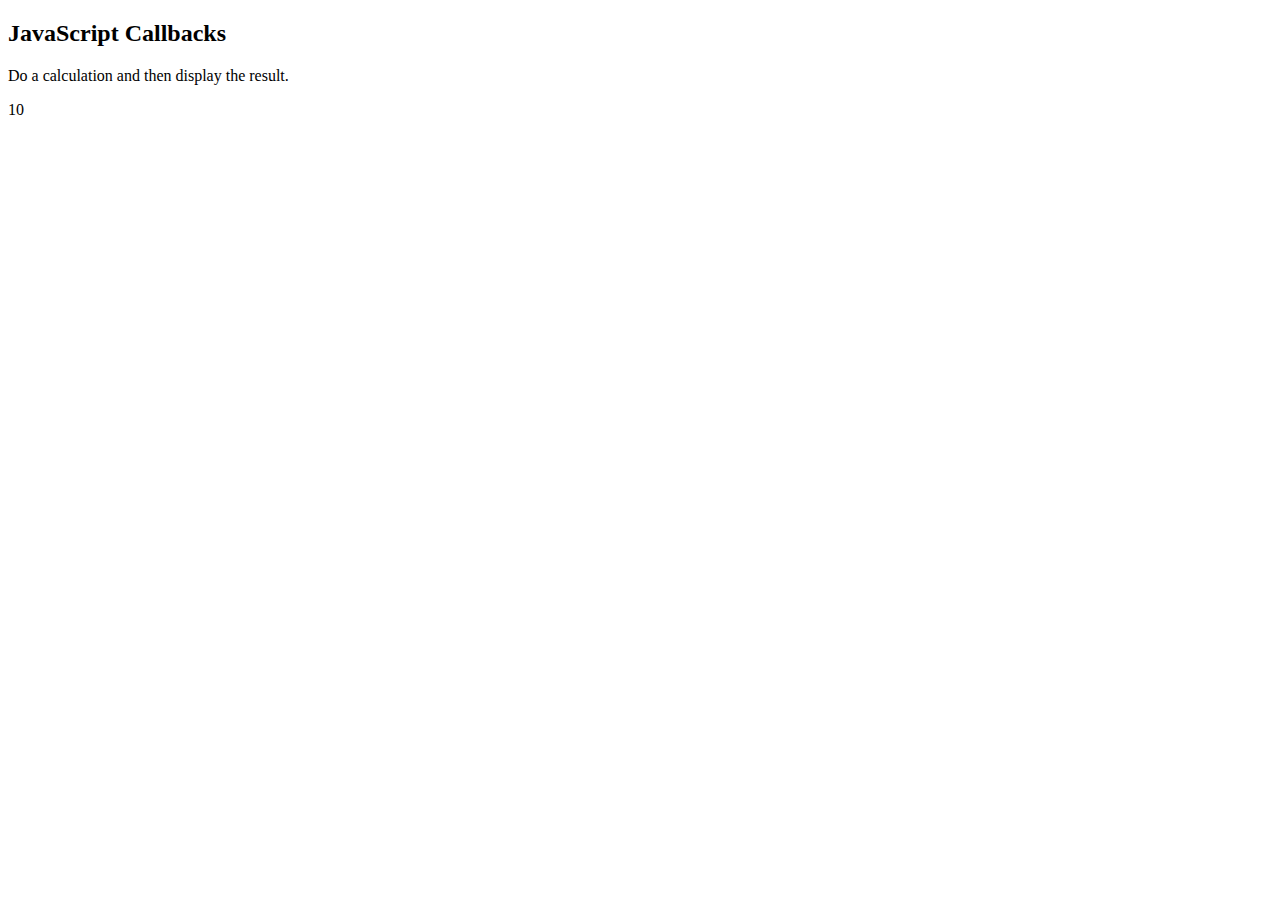
<file: callbacks.html>
<!DOCTYPE html>
<html>
<body>

<h2>JavaScript Callbacks</h2>

<p>Do a calculation and then display the result.</p>

<p id="demo"></p>

<script>
function calcular(num1, num2, callback) {
/*recibe dos numeros (O eso deberia recibir), y una funcion que guardare en la variable myCallback
en este caso estoy recibiendo num1 = 5, num2 = 5, my Callback = myDisplayer*/
  let sum = num1 + num2; //suma los numeros
  callback(sum); //ejecuta la funcion (myDisplayer, enviando el resultado de la suma)
}

function mostrar(something) {
    //Simplemente muestra algo en HTML
  document.getElementById("demo").innerHTML = something;
}

//Ejecuto myCalculator que tambien ejecutara myDisplayer
calcular(5, 5, mostrar);


/*Esta funcion ejecuta una funcion pasado un tiempo determinado (en milisegundos)*/
//definimos una funcion
function destiempo(){
    console.log("Hola");
}
//Ejecuta la funcion destiempo pasados unos 10 segundos
setTimeout(destiempo, 10000)

/*PROMESAS (ASINCRONISMO)*/ 


const myPromise = new Promise(
    function(myResolve, myReject) {
        setTimeout(function(){myResolve("I love You !!"); }, 3000);
    }
);

myPromise.then(function(value) {
  document.getElementById("demo").innerHTML = value;
});

</script>

</body>
</html>
</file>
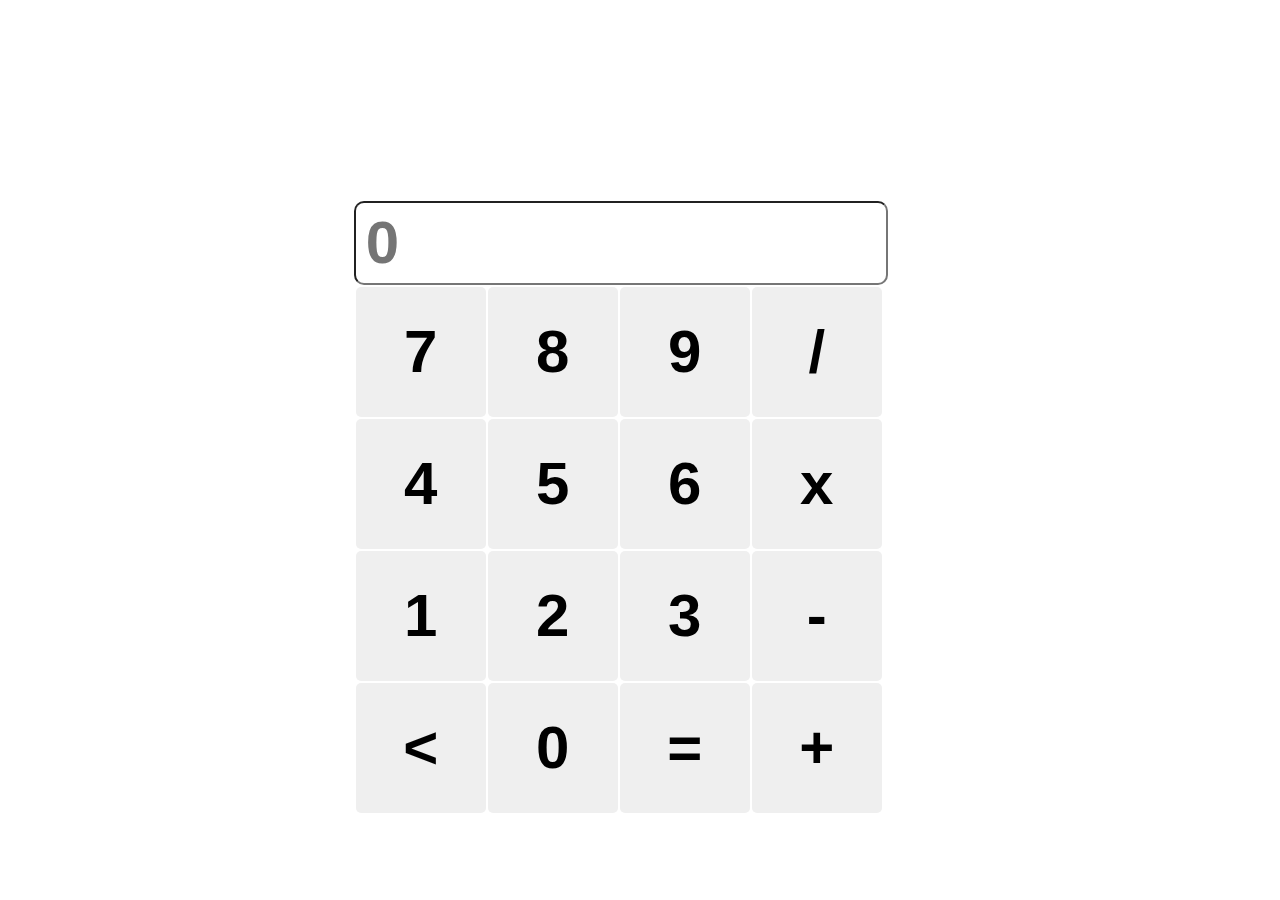
<file: Ejercicios/Calculadora/calculadora.html>
<!DOCTYPE html>
<html lang="en">
<head>
    <meta charset="UTF-8">
    <meta http-equiv="X-UA-Compatible" content="IE=edge">
    <meta name="viewport" content="width=device-width, initial-scale=1.0">
    <title>Calculadora</title>
    <link rel="stylesheet" href="calculadora.css">
</head>
<body>
    <div class="fondo">
        <div>
            <div class="titulo">
                <h1>Calculadora</h1>
            </div>
            <div class="barra_superior">
                <input type="number" class="barra" id="operacion" placeholder="0">
            </div>
            <div class="numeros">
                <Table>
                    <tr>
                        <td>
                            <button type="button" id="siete" value="7">7</button>
                        </td>
                        <td>
                            <button type="button" id="ocho" value="8">8</button>
                        </td>
                        <td>
                            <button type="button" id="nueve" value="9">9</button>
                        </td>
                        <td>
                            <button type="button" onclick="division()">/</button>
                        </td>
                    </tr>
                    <tr>
                        <td>
                            <button type="button" id="cuatro" value="4">4</button>
                        </td>
                        <td>
                            <button type="button" id="cinco" value="5">5</button>
                        </td>
                        <td>
                            <button type="button" id="seis" value="6">6</button>
                        </td>
                        <td>
                            <button type="button" onclick="multiplicacion()">x</button>
                        </td>
                    </tr>
                    <tr>
                        <td>
                            <button type="button" id="uno" value="1">1</button>
                        </td>
                        <td>
                            <button type="button" id="dos" value="2">2</button>
                        </td>
                        <td>
                            <button type="button" id="tres" value="3">3</button>
                        </td>
                        <td>
                            <button type="button" onclick="resta()">-</button>
                        </td>
                    </tr>
                    <tr>
                        <td>
                            <button type="button" onclick="reset()"><</button>
                        </td>
                        <td>
                            <button type="button" id="cero" value="0">0</button>
                        </td>
                        <td>
                            <button type="button" onclick="igual()">=</button>
                        </td>
                        <td>
                            <button type="button" onclick="suma()">+</button>
                        </td>
                    </tr>
                </Table>
            </div>
        </div>
    </div>
</body>

<script src="calculadora.js"></script> 
</html>
</file>
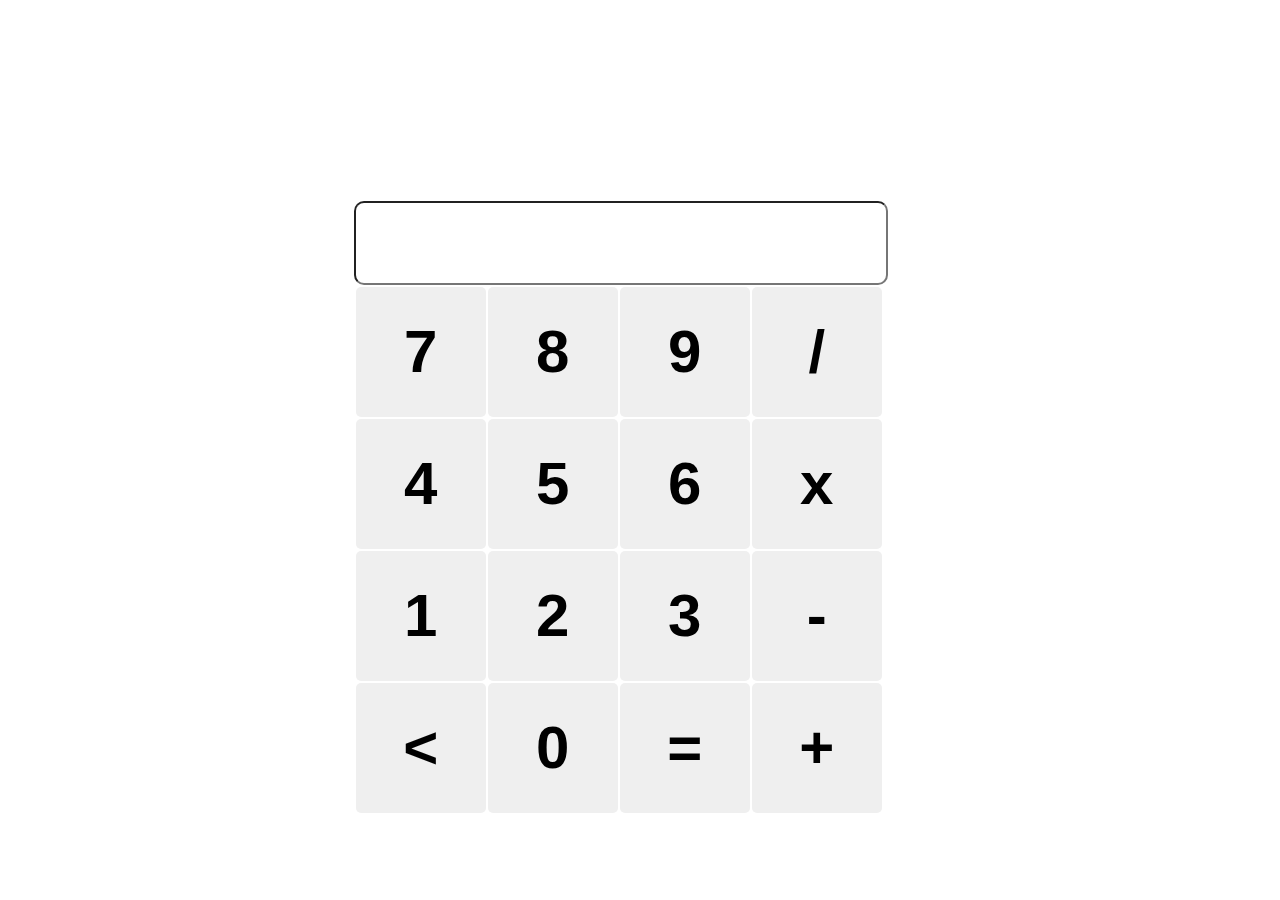
<file: Ejercicios/Calculadora/calculadora1.html>
<!DOCTYPE html>
<html lang="en">
<head>
    <meta charset="UTF-8">
    <meta http-equiv="X-UA-Compatible" content="IE=edge">
    <meta name="viewport" content="width=device-width, initial-scale=1.0">
    <title>Calculadora</title>
    <link rel="stylesheet" href="calculadora.css">
</head>
<body>
    <div class="fondo">
        <div>
            <div class="titulo">
                <h1>Calculadora</h1>
            </div>
            <div class="barra_superior">
                <input class="barra" id="operacion">
            </div>
            <div class="numeros">
                <Table>
                    <tr>
                        <td><button type="button" onclick="calculadora('7')">7</button></td>
                        <td><button type="button" onclick="calculadora('8')">8</button></td>
                        <td><button type="button" onclick="calculadora('9')">9</button></td>
                        <td><button type="button" onclick="calculadora('/')">/</button></td>
                    </tr>
                    <tr>
                        <td><button type="button" onclick="calculadora('4')">4</button></td>
                        <td><button type="button" onclick="calculadora('5')">5</button></td>
                        <td><button type="button" onclick="calculadora('6')">6</button></td>
                        <td><button type="button" onclick="calculadora('*')">x</button></td>
                    </tr>
                    <tr>
                        <td><button type="button" onclick="calculadora('1')">1</button></td>
                        <td><button type="button" onclick="calculadora('2')">2</button></td>
                        <td><button type="button" onclick="calculadora('3')">3</button></td>
                        <td><button type="button" onclick="calculadora('-')">-</button></td>
                    </tr>
                    <tr>
                        <td><button type="button" onclick="reset()"><</button></td>
                        <td><button type="button" onclick="calculadora('0')">0</button></td>
                        <td><button type="button" onclick="igual()">=</button></td>
                        <td><button type="button" onclick="calculadora('+')">+</button></td>
                    </tr>
                </Table>
            </div>
        </div>
    </div>
</body>

<script src="calculadora1.js"></script> 
</html>
</file>
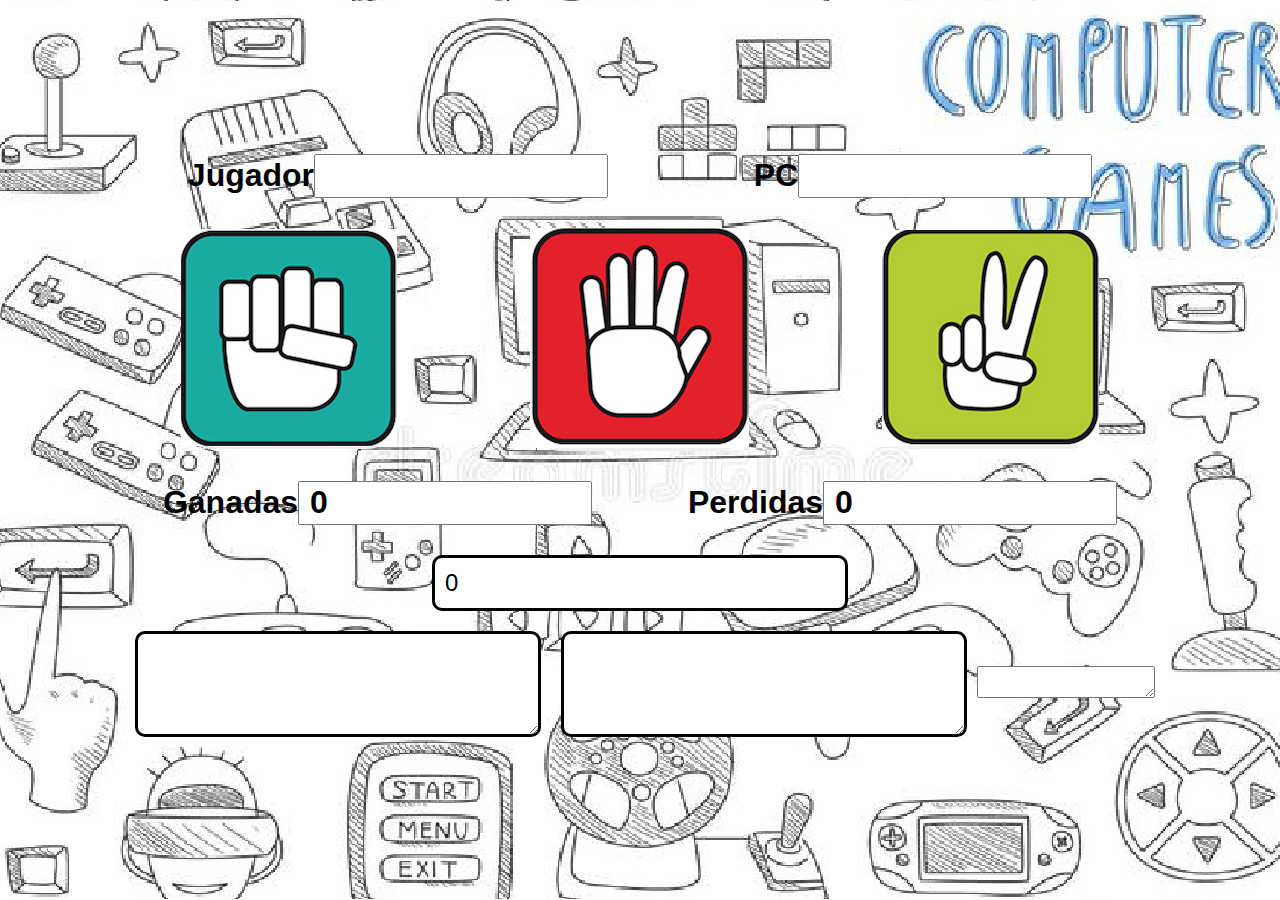
<file: Ejercicios/PPT/PPT.html>
<!DOCTYPE html>
<html lang="en">
<head>
    <meta charset="UTF-8">
    <meta http-equiv="X-UA-Compatible" content="IE=edge">
    <meta name="viewport" content="width=device-width, initial-scale=1.0">
    <title>Piedra, Papel o Tijera</title>
    <link rel="stylesheet" href="PPT.css">
</head>
<body>
    <div class="alinear">
        <div>
            <div class="superior">
                <div class="jugador">
                    <p>Jugador</p>
                    <input type="text" id="jugador">
                </div>
                <div class="PC">
                    <p>PC</p>
                    <input type="text" id="computer">
                </div>
            </div>
            <div class="medio">
                <div class="piedra">
                    <button type="button" id="piedra" onclick="computadora('Piedra')">
                        <img src="images/piedra.png" alt="piedra">
                    </button>
                </div>
                <div class="papel">
                    <button type="button" id="papel" onclick="computadora('Papel')">
                        <img src="images/papel.png" alt="papel">
                    </button>
                </div>
                <div class="tijera">
                    <button type="button" id="tijera" onclick="computadora('Tijera')">
                        <img src="images/tijera.png" alt="tijera">
                    </button>
                </div>
            </div>
            <div class="partidas">
                <div class="PC">
                    <p>Ganadas</p>
                    <input type="number" id="ganadas" value="0">
                </div>
                <div class="jugador">
                    <p>Perdidas</p>
                    <input type="number" id="perdidas" value="0">
                </div>
            </div>
            <div class="superior">
                <div class="resultado">
                    <div class="barra_contador">
                        <input type="text" id="contador" value="0">
                        <div class="mostrar">
                            <div class="result1">
                                <textarea type="text" id="resultado1"></textarea>
                            </div>
                            <div class="result2">
                                <textarea type="text" id="resultado2"></textarea>
                            </div>
                            <div class="result3">
                                <textarea type="text" id="resultado3"></textarea>
                            </div>
                        </div>
                    </div>
                </div>
            </div>
        </div>
    </div>
</body>
<script src="PPT.js"></script> 
</html>
</file>
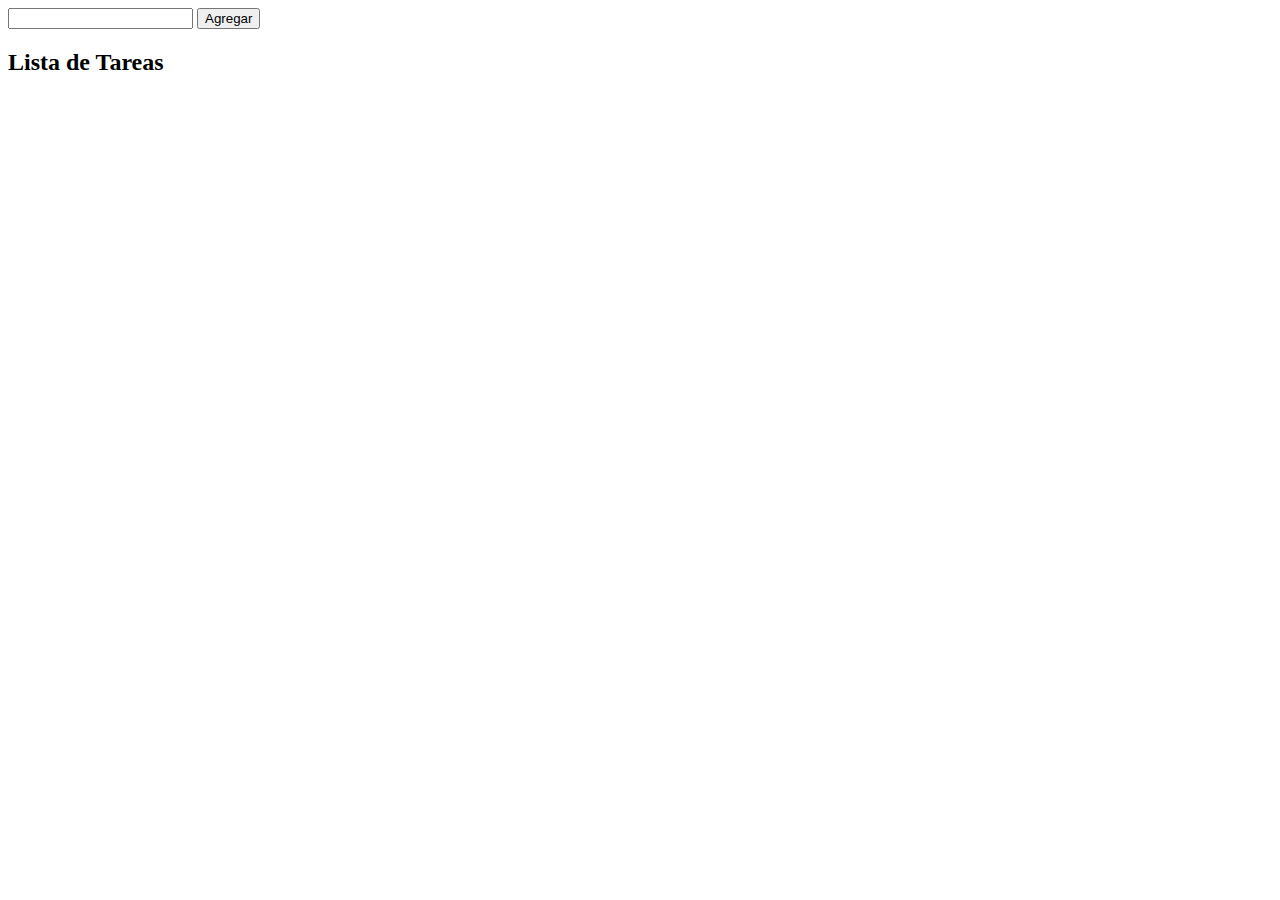
<file: Ejercicios/toDo/toDo.html>
<!DOCTYPE html>
<html lang="en">
<head>
    <meta charset="UTF-8">
    <meta http-equiv="X-UA-Compatible" content="IE=edge">
    <meta name="viewport" content="width=device-width, initial-scale=1.0">
    <title>toDo List</title>
    <!-- <script src="https://cdn.tailwindcss.com"></script> -->
</head>
<body>
    <div>
        <div>
            <input type="text" id="tarea">
            <button type="button" onclick="agregar()">Agregar</button>
        </div>
        <div>
            <h2>
                Lista de Tareas
            </h2>
        </div>
        <div id="lista">

        </div>
    </div>
</body>

<script src="toDo.js"></script>
</html>
</file>
<file: Ejercicios/Calculadora/calculadora.css>
*{
    padding: 0;
    margin: 0;
}



.fondo{
    background-image: url("https://img.freepik.com/foto-gratis/fondo-azul-degradado-lujo-abstracto-azul-oscuro-liso-banner-estudio-vineta-negra_1258-54587.jpg?w=360");
    background-position: center center;
    display: grid;
    align-items: center;
    justify-content: center;
    width: 100vw;
    height: 100vh;
    object-fit: cover; /*rellena toda la pantalla*/
    position: fixed;
}

button{
    border: none;
    border-radius: 5px;
    width: 130px;
    height: 130px;
    font-family: 'Franklin Gothic Medium', 'Arial Narrow', Arial, sans-serif;
    font-size: 60px;
    font-weight: 700;
}

button:hover{
    opacity: 0.8;
}

td{
    justify-content: center;
    align-items: center;
}

.barra{
    display: flex;
    width: 520px;
    height: 80px;
    font-family: 'Franklin Gothic Medium', 'Arial Narrow', Arial, sans-serif;
    font-size: 60px;
    font-weight: 700;
    justify-content: center;
    align-items: center;
    padding-left: 10px;
    border-radius: 10px;
}

h1{
    display: flex;
    color: white;
    font-family: 'Franklin Gothic Medium', 'Arial Narrow', Arial, sans-serif;
    font-size: 100px;
    font-weight: 700;
    margin: 0;
}

.titulo{
    display: flex;
}

.barra_superior{
    display: flex;
}

.numeros{
    display: flex;
}
</file>
<file: Ejercicios/PPT/PPT.css>
*{
    padding: 0;
    margin: 0;
}

.alinear{
    display: grid;
    align-items: center;
    justify-content: center;
    justify-items: center;
    background-image: url("images/fondo1.jpg");
    width: 100vw;
    height: 100vh;
    object-fit: cover; /*rellena toda la pantalla*/
    /* position: fixed; */
    background-position: center center;
}

.superior, .medio, .partidas{
    display: flex;
    justify-content: space-around;
    flex-direction: row;
}

.PC, .jugador{
    display: flex;
    justify-content: center;
    align-items: center;
}

.piedra, .papel, .tijera{
    display: flex;
    justify-content: space-between;
    padding: 10px;
    margin: 10px;
}

p{
    font-family: 'Franklin Gothic Medium', 'Arial Narrow', Arial, sans-serif;
    font-size: xx-large;
    font-weight: 700;
    color: black;
}

button{
    border: none;
    border-radius: 30px;
}

button:hover, .comparar:hover{
    opacity: 0.9;
}

input{
    width: 280px;
    height: 40px;
    font-family: 'Franklin Gothic Medium', 'Arial Narrow', Arial, sans-serif;
    font-size: xx-large;
    font-weight: 700;
    padding-left: 10px;
}

.comparar{
    border: solid;
    border-radius: 10px;
    font-family: 'Franklin Gothic Medium', 'Arial Narrow', Arial, sans-serif;
    font-size: x-large;
    font-weight: 400;
    border-color: black;
    width: 80px;
    height: 50px;
}

.resultado{
    display: flex;
    justify-items: start;
    align-items: start;
    padding: 10px;
}

.mostrar{
    display: flex;
    flex-direction: row;
}

.barra_contador{
    display: grid;
    justify-items: center;
    align-items: center;
}

.result1, .result2{
    display: flex;
    flex-direction: row;
    justify-content: center;
    align-items: center;
}

#resultado1, #resultado2{
    border: solid;
    border-radius: 10px;
    font-family: 'Franklin Gothic Medium', 'Arial Narrow', Arial, sans-serif;
    font-size: x-large;
    font-weight: 400;
    border-color: black;
    width: 400px;
    height: 100px;
    margin: 10px;
}

#contador{
    border: solid;
    border-radius: 10px;
    font-family: 'Franklin Gothic Medium', 'Arial Narrow', Arial, sans-serif;
    font-size: x-large;
    font-weight: 400;
    border-color: black;
    width: 400px;
    height: 50px;
    margin: 10px;
}

/*Se utiliza para adaptar la pagina al tamaño de la resolucion de pantalla de algun
dispositivo en el que se este visualizando dicha pagina*/
/* Extra small devices (phones, 600px and down) */
@media only screen and (max-width: 600px) {
    .superior, .partidas{
        display: flex;
        grid-template-columns: 1fr; /*Permite dividir la pagina en columnas*/
        flex-direction: column;
        align-items: center;
        justify-content: space-around;
    }

    .PC, .jugador{
        padding: 10px;
    }

    .medio, .mostrar{
        display: flex;
        flex-direction: column;
    } 
}

/* Small devices (portrait tablets and large phones, 600px and up) */
@media only screen and (min-width: 600px) {
    .superior, .partidas{
        display: flex;
        grid-template-columns: 1fr; /*Permite dividir la pagina en columnas*/
        flex-direction: column;
        align-items: center;
        justify-content: space-around;
    }

    .PC, .jugador{
        padding: 10px;
    }

    .medio, .mostrar{
        display: flex;
        flex-direction: column;
        align-items: center;
    }
}

/* Medium devices (landscape tablets, 768px and up) */
@media only screen and (min-width: 768px) {
    .superior, .partidas{
        display: flex;
        grid-template-columns: 1fr 1fr;
        flex-direction: row; /*en la resolucion especifica cambia a fila*/
        align-items: center;
        justify-content: space-around;
    }

    .medio, .mostrar{
        display: flex;
        flex-direction: row;
        align-items: center;
    }
}

/* Large devices (laptops/desktops, 992px and up) */
@media only screen and (min-width: 992px) {
    .superior, .partidas{
        grid-template-columns: 1fr 1fr;
    }
}

/* Extra large devices (large laptops and desktops, 1200px and up) */
@media only screen and (min-width: 1200px) {
    .superior, .partidas{
        grid-template-columns: 1fr 1fr;
    }
}


/* function history(jugador, computer){
    document.getElementById("resultado1").value = "";
    historial.unshift(jugador + " - " + computer + ", ");
    if(historial > 5){
        historial.pop();
    }
    for(const recorrido of historial){
        let node = document.createElement("input");
        node.value = recorrido;
        document.getElementById("resultado1").appendChild(node);
    }
} */
</file>
